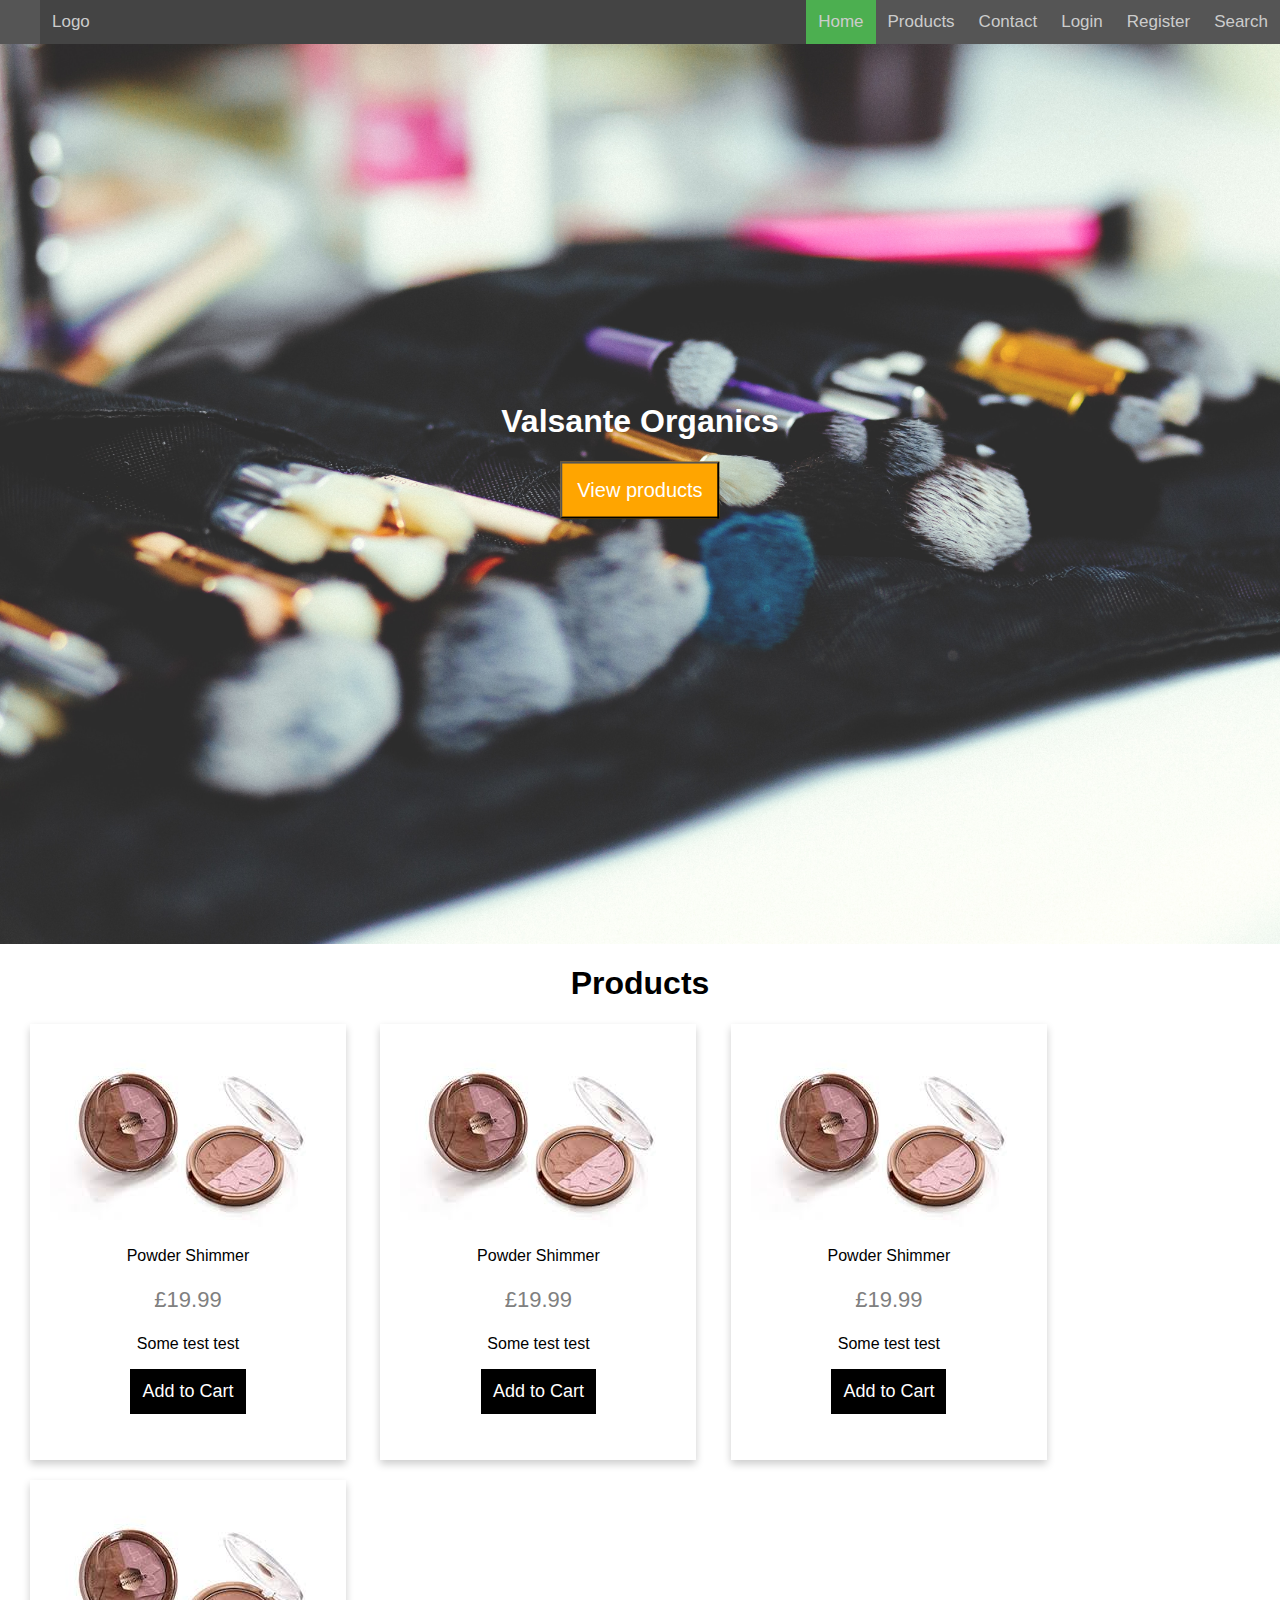
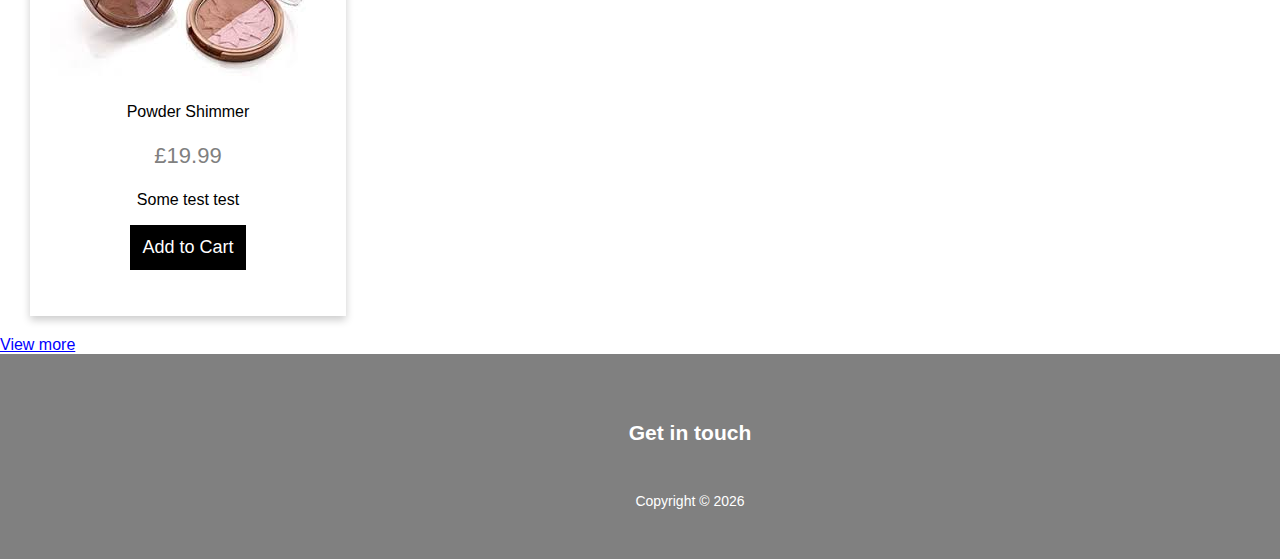
<file: index.html>
<!DOCTYPE html>
<head>
    <link rel="stylesheet" type="text/css" href="styles.css" />
    <link rel="stylesheet" href="https://use.fontawesome.com/releases/v5.12.0/css/all.css" integrity="sha384-REHJTs1r2ErKBuJB0fCK99gCYsVjwxHrSU0N7I1zl9vZbggVJXRMsv/sLlOAGb4M" crossorigin="anonymous">
    <meta name="viewport" content="width=device-width, initial-scale=1.0">
</head>
<html>
    <body>
        <nav>
            <ul class="navbar">
                <a href="index.html" class="logo">Logo</a>
                <li><a class="active" href="index.html">Home</a></li>
                <li><a href="products.html">Products</a></li>
                <li><a href="contact.html">Contact</a></li>
                <li><a href="login.html">Login</a></li>
                <li><a href="signup.html">Register</a></li>
                <li><a href="#"><i class="fa fa-fw fa-search"></i> Search</a></li>
            </ul>
        </nav>
        <header>
            <div class="hero-image">
                <div class="hero-text">
                    <h1>Valsante Organics</h1>
                    <button class="view-products-btn"><a href="products.html">View products</a></button>
                </div>
            </div>
           
        </header>
        <div class="products">
            <h1>Products</h1>
            <div class="card">
                <img src="images/powder.jpeg" alt="product"">
                <p>Powder Shimmer</p>
                <p class="price">£19.99</p>
                <p>Some test test</p>
                <p><button>Add to Cart</button></p>
                
            </div>
            <div class="card">
                <img src="images/powder.jpeg" alt="product"">
                <p>Powder Shimmer</p>
                <p class="price">£19.99</p>
                <p>Some test test</p>
                <p><button>Add to Cart</button></p>
                
            </div>
            <div class="card">
                <img src="images/powder.jpeg" alt="product"">
                <p>Powder Shimmer</p>
                <p class="price">£19.99</p>
                <p>Some test test</p>
                <p><button>Add to Cart</button></p>
                
            </div>
            <div class="card">
                <img src="images/powder.jpeg" alt="product"">
                <p>Powder Shimmer</p>
                <p class="price">£19.99</p>
                <p>Some test test</p>
                <p><button>Add to Cart</button></p>
                
            </div>
            <a href="products.html" class="view-more-products">View more</a>
        </div>
        <div class="footer">
            <div class="social-media-links">
                <h2>Get in touch</h2>
                <ul>
                    <li><a href="#"><i class="fab fa-twitter"></i></a></li>
                    <li><a href="#"><i class="fab fa-facebook"></i></a></li>
                    <li><a href="#"><i class="fab fa-instagram"></i></a></li>
                    <li><a href="#"><i class="fab fa-pinterest"></i></a></li>
                </ul>
            </div>
            <span>Copyright &copy;
                <script type="text/javascript">
                    document.write(new Date().getFullYear());
                </script>
            </span>
        </div>
    </body>
</html>
</file>
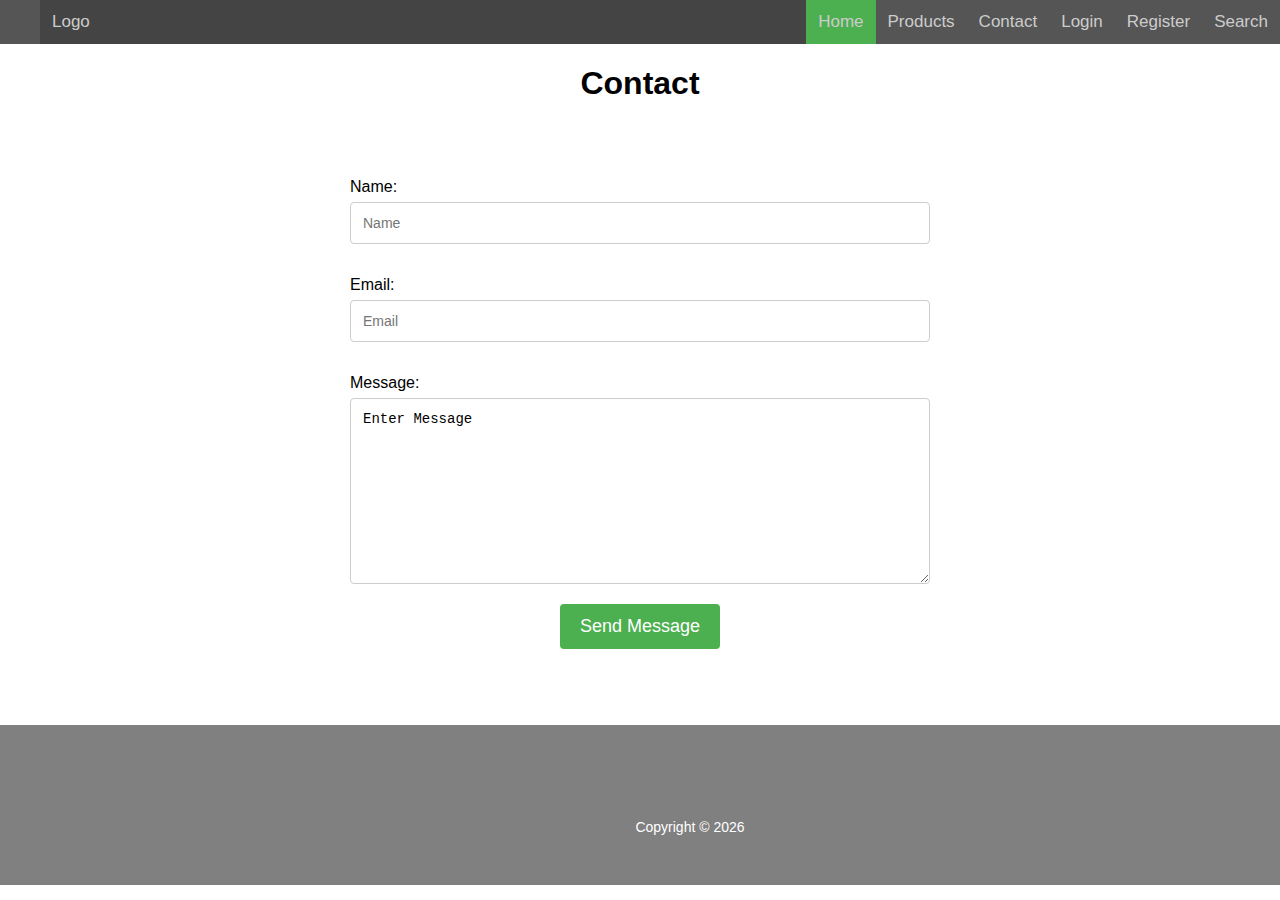
<file: contact.html>
<!DOCTYPE html>
<head>
    <link rel="stylesheet" type="text/css" href="styles.css" />
    <link rel="stylesheet" href="https://use.fontawesome.com/releases/v5.12.0/css/all.css" integrity="sha384-REHJTs1r2ErKBuJB0fCK99gCYsVjwxHrSU0N7I1zl9vZbggVJXRMsv/sLlOAGb4M" crossorigin="anonymous">
    <title>Get in touch with us</title>
</head>
<html>
    <body>
        
        <nav>
            <ul class="navbar">
                <a href="index.html" class="logo">Logo</a>
                <li><a class="active" href="index.html">Home</a></li>
                <li><a href="products.html">Products</a></li>
                <li><a href="contact.html">Contact</a></li>
                <li><a href="login.html">Login</a></li>
                <li><a href="signup.html">Register</a></li>
                <li><a href="#"><i class="fa fa-fw fa-search"></i> Search</a></li>
            </ul>
        </nav>
        <h1>Contact</h1>

        <div class="form">
        <form class="contact-form">
           <p> Name: <input type="text" name="text" placeholder="Name"></p>
           <p>Email: <input type="email" name="Email" placeholder="Email"></p>
            <p>Message: <textarea rows="10" cols="50">Enter Message</textarea>
                <br />
            <button class="contact-btn">Send Message</button>
            </p>
        </form>
    </div>
        <div class="footer">
            <div class="social-media-links">
                <ul>
                    <li><a href="#"><i class="fab fa-twitter"></i></a></li>
                    <li><a href="#"><i class="fab fa-facebook"></i></a></li>
                    <li><a href="#"><i class="fab fa-instagram"></i></a></li>
                    <li><a href="#"><i class="fab fa-pinterest"></i></a></li>
                </ul>
            </div>
            <span>Copyright &copy;
                <script type="text/javascript">
                    document.write(new Date().getFullYear());
                </script>
            </span>
        </div>
    </body>
</html>
</file>
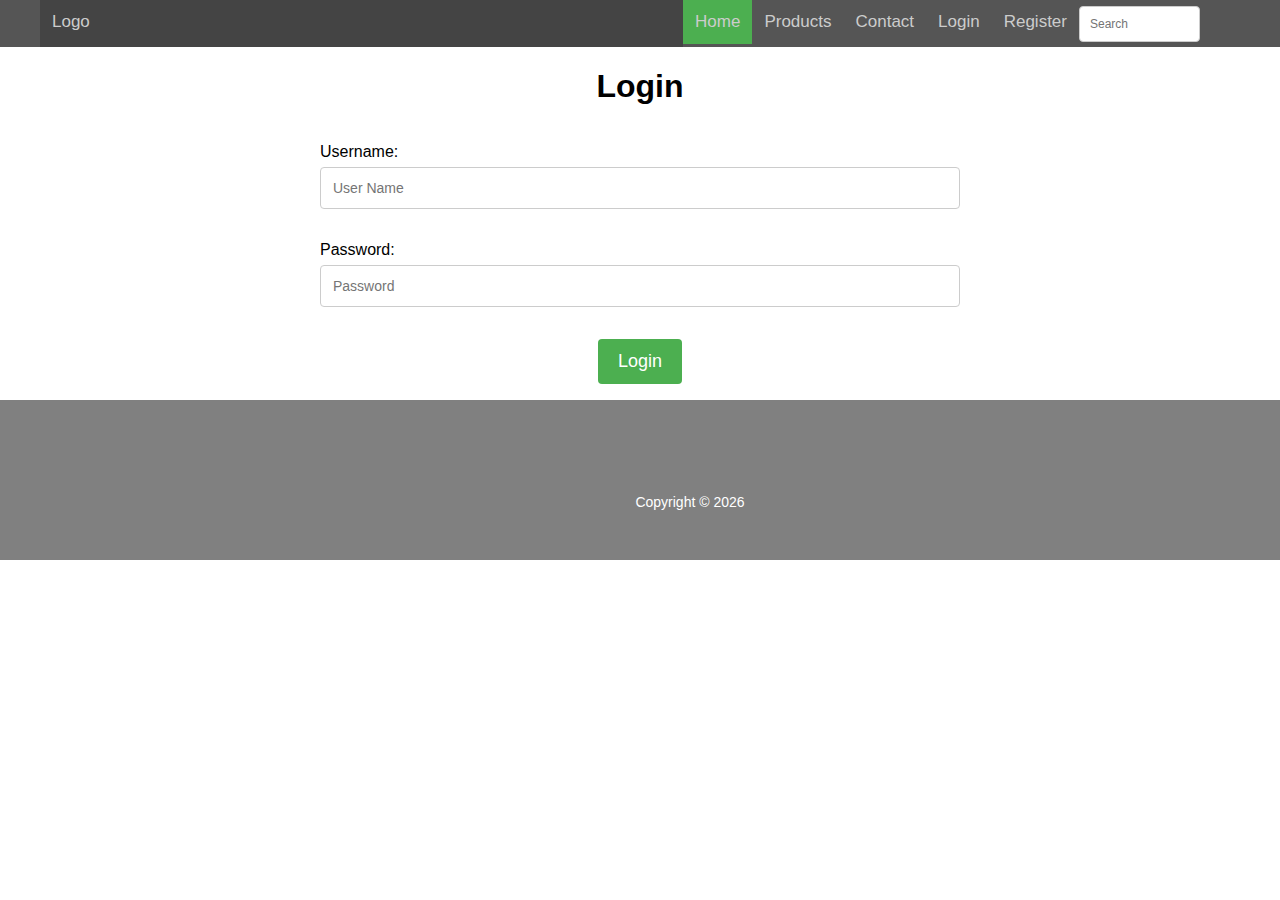
<file: Login.html>
<!DOCTYPE html>
<head>
    <link rel="stylesheet" type="text/css" href="styles.css" />
    <link rel="stylesheet" href="https://use.fontawesome.com/releases/v5.12.0/css/all.css" integrity="sha384-REHJTs1r2ErKBuJB0fCK99gCYsVjwxHrSU0N7I1zl9vZbggVJXRMsv/sLlOAGb4M" crossorigin="anonymous">
    <title>Contact</title>
</head>
<html>
    <body>
        
        <nav>
            <ul class="navbar">
                <a href="index.html" class="logo">Logo</a>
                <li><a class="active" href="index.html">Home</a></li>
                <li><a href="products.html">Products</a></li>
                <li><a href="contact.html">Contact</a></li>
                <li><a href="login.html">Login</a></li>
                <li><a href="signup.html">Register</a></li>
                <li><a href="#"><i class="fa fa-fw fa-search"></i> </a><input type="search" placeholder="Search"></li>
            </ul>
        </nav>
        <h1>Login</h1>

        <div class="login-form">
        <form class="contact-form">
           <p> Username: <input type="text" name="text" placeholder="User Name"></p>
           <p> Password: <input type="password" name="password" placeholder="Password"></p>
            <button class="login-btn">Login</button>
            </p>
        </form>
    </div>
        <div class="footer">
            <div class="social-media-links">
                <ul>
                    <li><a href="#"><i class="fab fa-twitter"></i></a></li>
                    <li><a href="#"><i class="fab fa-facebook"></i></a></li>
                    <li><a href="#"><i class="fab fa-instagram"></i></a></li>
                    <li><a href="#"><i class="fab fa-pinterest"></i></a></li>
                </ul>
            </div>
            <span>Copyright &copy;
                <script type="text/javascript">
                    document.write(new Date().getFullYear());
                </script>
            </span>
        </div>
    </body>
</html>
</file>
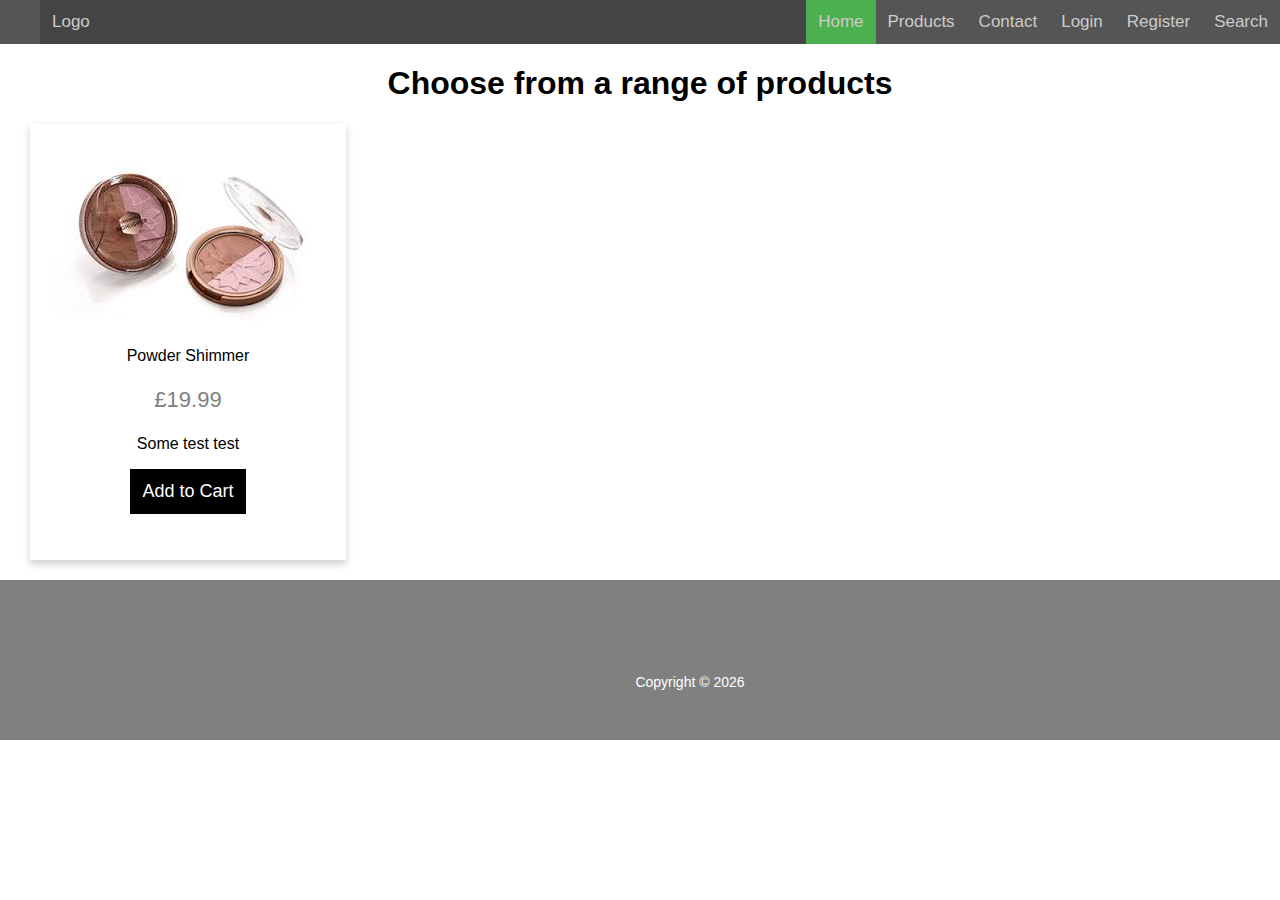
<file: products.html>
<!DOCTYPE html>
<head>
    <link rel="stylesheet" type="text/css" href="styles.css" />
    <link rel="stylesheet" href="https://use.fontawesome.com/releases/v5.12.0/css/all.css" integrity="sha384-REHJTs1r2ErKBuJB0fCK99gCYsVjwxHrSU0N7I1zl9vZbggVJXRMsv/sLlOAGb4M" crossorigin="anonymous">
</head>
<html>
    <body>
        <nav>
            <ul class="navbar">
                <a href="index.html" class="logo">Logo</a>
                <li><a class="active" href="index.html">Home</a></li>
                <li><a href="products.html">Products</a></li>
                <li><a href="contact.html">Contact</a></li>
                <li><a href="login.html">Login</a></li>
                <li><a href="signup.html">Register</a></li>
                <li><a href="#"><i class="fa fa-fw fa-search"></i> Search</a></li>
            </ul>
        </nav>
        <h1>Choose from a range of products</h1>

        <div class="card">
            <img src="images/powder.jpeg" alt="product"">
            <p>Powder Shimmer</p>
            <p class="price">£19.99</p>
            <p>Some test test</p>
            <p><button>Add to Cart</button></p>
            
        </div>

        <div class="footer">
            <div class="social-media-links">
                <ul>
                    <li><a href="#"><i class="fab fa-twitter"></i></a></li>
                    <li><a href="#"><i class="fab fa-facebook"></i></a></li>
                    <li><a href="#"><i class="fab fa-instagram"></i></a></li>
                    <li><a href="#"><i class="fab fa-pinterest"></i></a></li>
                </ul>
            </div>
            <span>Copyright &copy;
                <script type="text/javascript">
                    document.write(new Date().getFullYear());
                </script>
            </span>
        </div>
    </body>
</html>
</file>
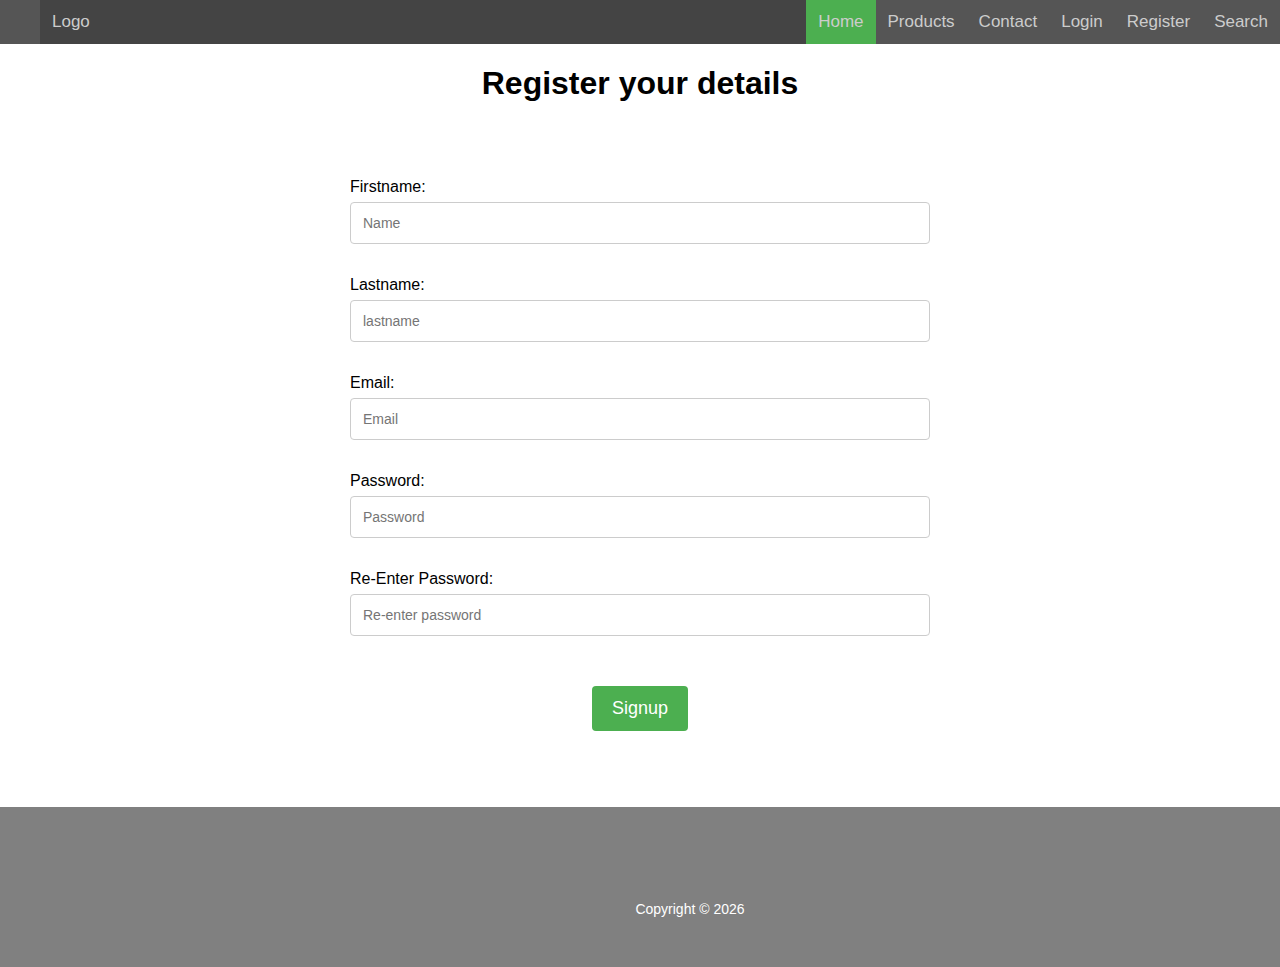
<file: Signup.html>
<!DOCTYPE html>
<head>
    <link rel="stylesheet" type="text/css" href="styles.css" />
    <link rel="stylesheet" href="https://use.fontawesome.com/releases/v5.12.0/css/all.css" integrity="sha384-REHJTs1r2ErKBuJB0fCK99gCYsVjwxHrSU0N7I1zl9vZbggVJXRMsv/sLlOAGb4M" crossorigin="anonymous">
    <title>Contact</title>
</head>
<html>
    <body>
        
        <nav>
            <ul class="navbar">
                <a href="index.html" class="logo">Logo</a>
                <li><a class="active" href="index.html">Home</a></li>
                <li><a href="products.html">Products</a></li>
                <li><a href="contact.html">Contact</a></li>
                <li><a href="login.html">Login</a></li>
                <li><a href="signup.html">Register</a></li>
                <li><a href="#"><i class="fa fa-fw fa-search"></i> Search</a></li>
            </ul>
        </nav>
        <h1>Register your details</h1>

        <div class="form">
        <form class="contact-form">
           <p> Firstname: <input type="text" name="text" placeholder="Name"></p>
           <p>Lastname:<input type="text" name="text" placeholder="lastname"></p>
           <p>Email: <input type="email" name="Email" placeholder="Email"></p>
           <p>Password: <input type="password" name="password" placeholder="Password"></p>
           <p>Re-Enter Password: <input type="password" name="password" placeholder="Re-enter password"></p>
                <br />
            <button class="signup-btn">Signup</button>
            </p>
        </form>
    </div>
        <div class="footer">
            <div class="social-media-links">
                <ul>
                    <li><a href="#"><i class="fab fa-twitter"></i></a></li>
                    <li><a href="#"><i class="fab fa-facebook"></i></a></li>
                    <li><a href="#"><i class="fab fa-instagram"></i></a></li>
                    <li><a href="#"><i class="fab fa-pinterest"></i></a></li>
                </ul>
            </div>
            <span>Copyright &copy;
                <script type="text/javascript">
                    document.write(new Date().getFullYear());
                </script>
            </span>
        </div>
    </body>
</html>
</file>
<file: styles.css>
body{
    font-family: Arial, Helvetica, sans-serif;
    margin: 0;
    overflow-x: hidden;
}

/* Logo */

.logo{
    background-color: #444;
    padding: 12px;
    margin-right: 0;
    text-decoration: none;
    float: left;
}

/* navbar */

.navbar{
  display: flex;
  justify-content: space-between;
  background-color: #555;
  list-style: none;
  margin: 0;
}

.navbar a{
    flex:1;
    float: right;
    margin: 0 auto;
    display: block;
    padding: 12px;
    text-decoration: none;
    font-size: 17px;
    color:#ccc;
    list-style: none;
}

.navbar ul li {
   list-style: none;
   margin: 10px;
   float: right;
}

.navbar a:hover{
    background-color: #000;
}

.active{
    background-color: #4CAF50;
}

input[type=search]{
    width: 60%;
    font-size: 12px;
    padding: 10px;
    border:1px solid #ccc;
    border-radius: 4px;
    margin-top: 6px;
    box-sizing: border-box;
    margin-bottom: 5px;
    resize: vertical;
}

/* Hero Image */

.hero-image{
    background-image: url("images/make-up-brush.jpg");
    background-repeat: no-repeat;
    height: 100vh;
    background-size: cover;
}

.hero-text{
    color:#ffffff;
    text-align: center;
    padding: 20px;
    position: absolute;
    top: 50%;
    left: 50%;
    transform: translate(-50%, -50%);
}

.view-products-btn{
    background-color: orange;
    padding: 15px;
    font-size: 20px;
}

.view-products-btn a{
    text-decoration: none;
    color: #ffffff;
}

/** Product section on home page **/

h1{
    text-align: center;
}

.view-more-products {
    color:red;
}

.products a{
    color:blue;
    text-align: center;
    display: flex;
}

/* Products Page */

.card{
    box-shadow: 0 4px 8px 0 rgba(0,0,0,0.2);
    max-width: 300px;
    margin-left: 30px;
    margin-bottom: 20px;
    text-align: center;
    font-family: Arial, Helvetica, sans-serif;
    display:inline-block;
    padding: 20px;
}

.price{
    color:grey;
    font-size: 22px;
}

.card button{
    border: none;
    outline: 0;
    padding: 12px;
    margin-bottom: 10px;
    color: #ffffff;
    background-color: #000;
    text-align: center;
    cursor: pointer;
    font-size: 18px;
}

.card button:hover{
    opacity: 0.7;
}


/** Login Page **/

.login-form{
    text-align: center;
}

input[type=password]{
    width: 100%;
    font-size: 14px;
    padding: 12px;
    border:1px solid #ccc;
    border-radius: 4px;
    margin-top: 6px;
    box-sizing: border-box;
    margin-bottom: 16px;
    resize: vertical;
}
.login-btn{
    background-color: #4CAF50;
    padding: 12px 20px;
    border:none;
    color: #fff;
    margin: 0 auto;
    display: block;
    cursor: pointer;
    border-radius: 4px;
    font-size: 18px;
}

/** Signup page**/
.signup-btn{
    background-color: #4CAF50;
    padding: 12px 20px;
    border:none;
    color: #fff;
    margin: 0 auto;
    display: block;
    cursor: pointer;
    border-radius: 4px;
    font-size: 18px;
}

/* Contact Form */

.form{
    text-align: center;
    margin:60px;
}
.contact-form{
    width: 50%;
    text-align: left;
    display: inline-block;
}

input[type=text], textarea{
    width: 100%;
    font-size: 14px;
    padding: 12px;
    border:1px solid #ccc;
    border-radius: 4px;
    margin-top: 6px;
    box-sizing: border-box;
    margin-bottom: 16px;
    resize: vertical;
}

input[type=email], textarea{
    width: 100%;
    font-size: 14px;
    padding: 12px;
    border:1px solid #ccc;
    border-radius: 4px;
    margin-top: 6px;
    box-sizing: border-box;
    margin-bottom: 16px;
    resize: vertical;
}

.contact-btn{
    background-color: #4CAF50;
    padding: 12px 20px;
    border:none;
    color: #fff;
    margin: 0 auto;
    display: block;
    cursor: pointer;
    border-radius: 4px;
    font-size: 18px;
}

.contact-btn:hover{
    background-color: #45a049;
}

/* Footer */

.footer{
    background-color: grey;
    width: 100%;
    padding: 50px;
    text-align: center;
    font-size: 14px;
    color:#ffffff;
}

.social-media-links li{
    list-style: none;
    display: flex;
    justify-content: center;
    display: inline-block;
    margin-right: 10px;
}

.social-media-links li a{ 
    color:#ffffff;
    font-size: 20px;
   
}

/* Media Queries */

@media only screen and (max-width: 600px) {
    /* For mobile phones: */
    [class*="col-"] {
      width: 100%;
    }

    .navbar{
        flex-wrap: wrap;
    }

    .navbar li{
        flex-basis: 50%;
    }

  }
</file>
